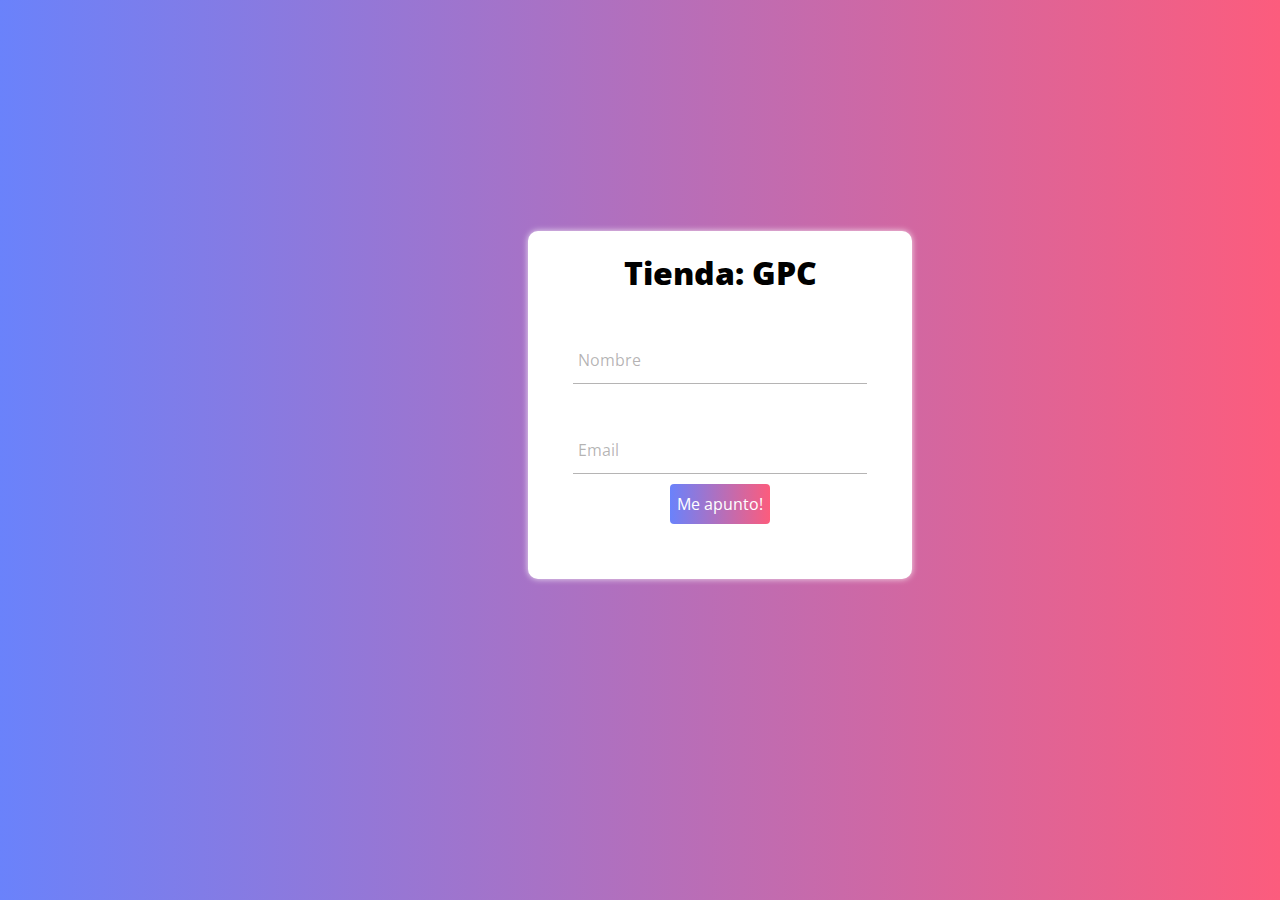
<file: suscribirse.html>
<!DOCTYPE html>
<html lang="en">
<head>
    <meta charset="UTF-8">
    <meta http-equiv="X-UA-Compatible" content="IE=edge">
    <meta name="viewport" content="width=device-width, initial-scale=1.0">
	<title>Gameplays Create</title>
    <link rel="stylesheet" href="estilos.css">
    <link href="https://cdnjs.cloudflare.com/ajax/libs/font-awesome/5.13.0/css/all.min.css" rel="stylesheet">
	<link rel="stylesheet" href="stylesform.css">
    <link href="https://fonts.googleapis.com/css?family=Poppins:400,800,900" rel="stylesheet">
</head>
<body>
    <section></section>
    <form action="">
        <div class="form">
            <h1>Tienda: GPC</h1>
            <div class="grupo">
                <input type="text" name="" id="" required><span class="barra"></span>
                <label>Nombre</label>
            </div>
            <div class="grupo">
                <input type="email" name="" id="" required><span class="barra"></span>
                <label>Email</label>
            <button type="submit">Me apunto!</button>
        </div>
    </form>
</body>
</html>
</body>
</html>

</body>
</html>
</file>
<file: estilos.css>
@import url('https://fonts.googleapis.com/css2?family=Open+Sans:ital,wght@0,300;0,400;0,600;0,700;0,800;1,300;1,400;1,600;1,700;1,800&display=swap');

*{
    margin: 0;
    padding: 0;
    box-sizing: border-box;
    text-decoration: none;
    font-family: 'Open Sans', sans-serif;
}

body{
    margin-left: 80px;
    margin-top: 80px;
    transition: margin-left 300ms cubic-bezier(0.785, 0.135, 0.15, 0.86);
}

main{
    padding: 20px;
}

header{
    width: 100%;
    height: 80px;
    background: #f5f5f5;
    display: flex;
    align-items: center;
    position: fixed;
    top: 0;
    z-index: 200;
}

.icon__menu{
    width: 50px;
    height: 100%;
    display: flex;
    justify-content: center;
    align-items: center;
    transform: translateX(10px);
}

.icon__menu i{
    font-size: 20px;
    cursor: pointer;
    position: absolute;
}

.menu__side{
    width: 80px;
    height: 100%;
    background: #1783db;
    position: fixed;
    top: 0;
    left: 0;
    color: white;
    font-size: 18px;
    z-index: 300;
    overflow: hidden;
    overflow-y: scroll;
    border-right: 20px solid #1783db;
    transition: all 300ms cubic-bezier(0.785, 0.135, 0.15, 0.86);
}

/*Ocultar scroll para chrome, safari y opera*/
.menu__side::-webkit-scrollbar{
    display: none;
}

/*Ocultar scroll para IE, Edge y Firefox*/
.menu__side{
    -ms-overflow-style: none;
    scrollbar-width: none;
}


.name__page{
    padding: 20px 30px;
    display: flex;
    align-items: center;
    margin-top: 10px;
}

.name__page i{
    width: 20px;
    margin-right: 20px;
}

.options__menu{
    padding: 20px 30px;
    position: absolute;
    top: 80px;
}

.options__menu a{
    color: #ffffffb2;
    cursor: default;
    display: block;
    position: relative;
    transition: color 300ms;
}

.options__menu a:hover{
    color: white;
}

.options__menu .option{
    padding: 20px 0px;
    display: flex;
    align-items: center;
    position: relative;
}

.options__menu .option i{
    width: 20px;
    margin-right: 20px;
    cursor: pointer;
}

.options__menu .option h4{
    font-weight: 300;
    cursor: pointer;
}

a.selected{
    color: #fff;
}

.selected:before{
    content: '';
    width: 3px;
    height: 80%;
    background: white;
    position: absolute;
    top: 10%;
    left: -30px;
}

/*Clases para usar en JavaScript*/

.body_move{
    margin-left: 250px;
}

.menu__side_move{
    width: 250px;
}


@media screen and (max-width: 760px){
    .body_move{
        margin-left: 0px;
    }

    .menu__side_move{
        width: 80px;
        left: -80px;
    }
}
</file>
<file: stylesform.css>
:root{
    --colorTextos: #49454567;
}

/*
Web hecha con AlexCG Design, si te sirvió la plantilla por favor entra a AlexCG Design
		esta plantilla es libre para usar, así como otras plantillas más que tenemos en el canal...
		->>>> https://www.youtube.com/alexcgdesign <<<<-
*/

*,
::before,
::after {
    margin: 0;
    padding: 0;
    box-sizing: border-box;
}

body {
    background: #FC5C7D;
    /* fallback for old browsers */
    background: -webkit-linear-gradient(to right, #6A82FB, #FC5C7D);
    /* Chrome 10-25, Safari 5.1-6 */
    background: linear-gradient(to right, #6A82FB, #FC5C7D);
    /* W3C, IE 10+/ Edge, Firefox 16+, Chrome 26+, Opera 12+, Safari 7+ */
    font-family: 'Poppins', sans-serif;
    width: 100%;
    height:650px;
    display: flex;
    justify-content: center;
    align-items: center;
}

h1{
    text-align: center;
    margin: 10px 0;
    font-weight: 800;
}

form{
    background: #fff;
    width: 30%;
    padding: 10px 0;
    border-radius: 10px;
    box-shadow: 0 0 6px 0 rgba(255, 255, 255, 0.8);
}

.form{
    width: 100%;
    margin: auto;
}

form .grupo{
    position: relative;
    margin: 45px;
}

input, textarea{
    background: none;
    color:#c6c6c6;
    font-size: 18px;
    padding: 10px 10px 10px 5px;
    display: block;
    width: 100%;
    border:none;
    border-bottom: 1px solid var(--colorTextos);
    resize: none;
}

input:focus,textarea:focus{
    outline: none;
    color: rgb(94,93,93);
}

input:focus~label, 
input:valid~label, 
textarea:focus~label, textarea:valid~label{
    position: absolute;
    top: -14px;
    font-size: 12px;
    color: #2196F3;
}

label{
    color: var(--colorTextos);
    font-size: 16px;
    position: absolute;
    left: 5px;
    top:10px;
    transition: 0.5s ease all;
    pointer-events: none;
}


input:focus~.barra::before, textarea:focus~.barra::before{
    width: 100%;
}
.barra{
    position: relative;
    display: block;
    width: 100%;
}
.barra::before{
    content: '';
    height: 2px;
    width: 0%;
    bottom: 0;
    position: absolute;
    background: linear-gradient(to right, #6A82FB, #FC5C7D);
    transition: 0.3s ease all;
    left: 0%;
}
button{
    background: #FC5C7D;
    /* fallback for old browsers */
    background: -webkit-linear-gradient(to right, #6A82FB, #FC5C7D);
    /* Chrome 10-25, Safari 5.1-6 */
    background: linear-gradient(to right, #6A82FB, #FC5C7D);
    /* W3C, IE 10+/ Edge, Firefox 16+, Chrome 26+, Opera 12+, Safari 7+ */
    display: block;
    width: 100px;
    height: 40px;
    border:none;
    color:#fff; 
    border-radius: 4px;
    font-size: 16px;
    margin: 10px auto;
    cursor: pointer;
}

@media screen and (max-width:1100px){
    form{
        width: 50%;
    }
}

@media screen and (max-width:600px){
    form{
        width: 60%;
    }
}

@media screen and (max-width:450px){
    form{
        width: 80%;
    }
}

@media screen and (max-width:300px){
    form{
        width: 90%;
    }
}
</file>
